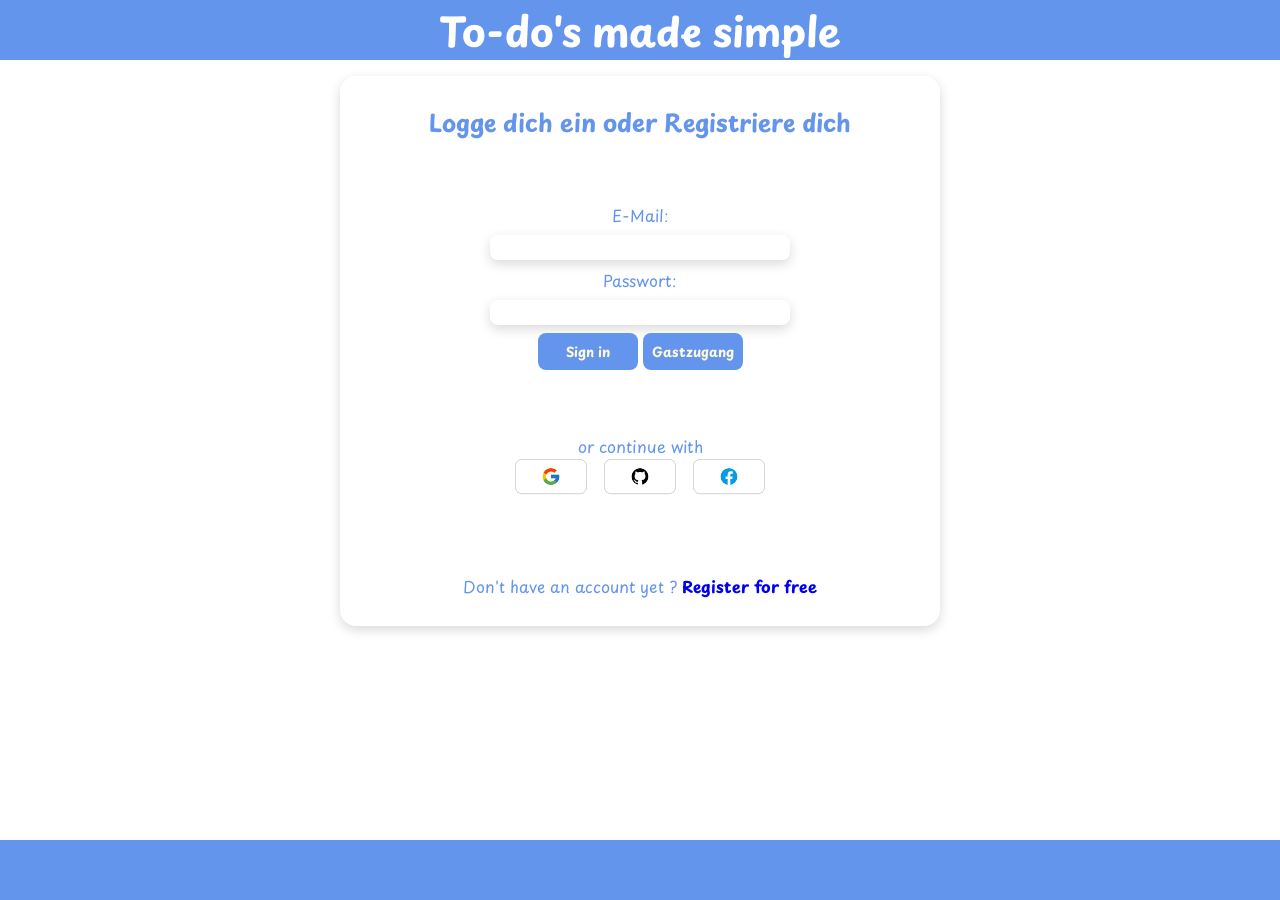
<file: index.html>
<!DOCTYPE html>
<html lang="de">

<head>
    <meta charset="UTF-8">
    <meta name="viewport" content="width=device-width, initial-scale=1.0">
    <title>Log in</title>
    <link rel="icon" type="image/svg+xml" href="assets/icons/favicon.svg">
    <link rel="stylesheet" href="styles/standart.css">
    <link rel="stylesheet" href="styles/fonts.css">
</head>

<body onload="onloadFunc()">

    <!-- <div>
        <input type="email" name="email" id="email" placeholder="Email">
        <input type="password" name="password" id="password" placeholder="Password">
        <button id="login-btn">Login</button>
    </div> -->

    <script>
        function onloadFunc() {
            checkActiveUser();
        }

        function checkActiveUser() {
            if (sessionStorage.getItem('loggedInUser')) {
                window.location.href = './pages/board.html';
            } else {
                window.location.href = './pages/login.html';
            }
        }

    </script>



</body>

</html>
</file>
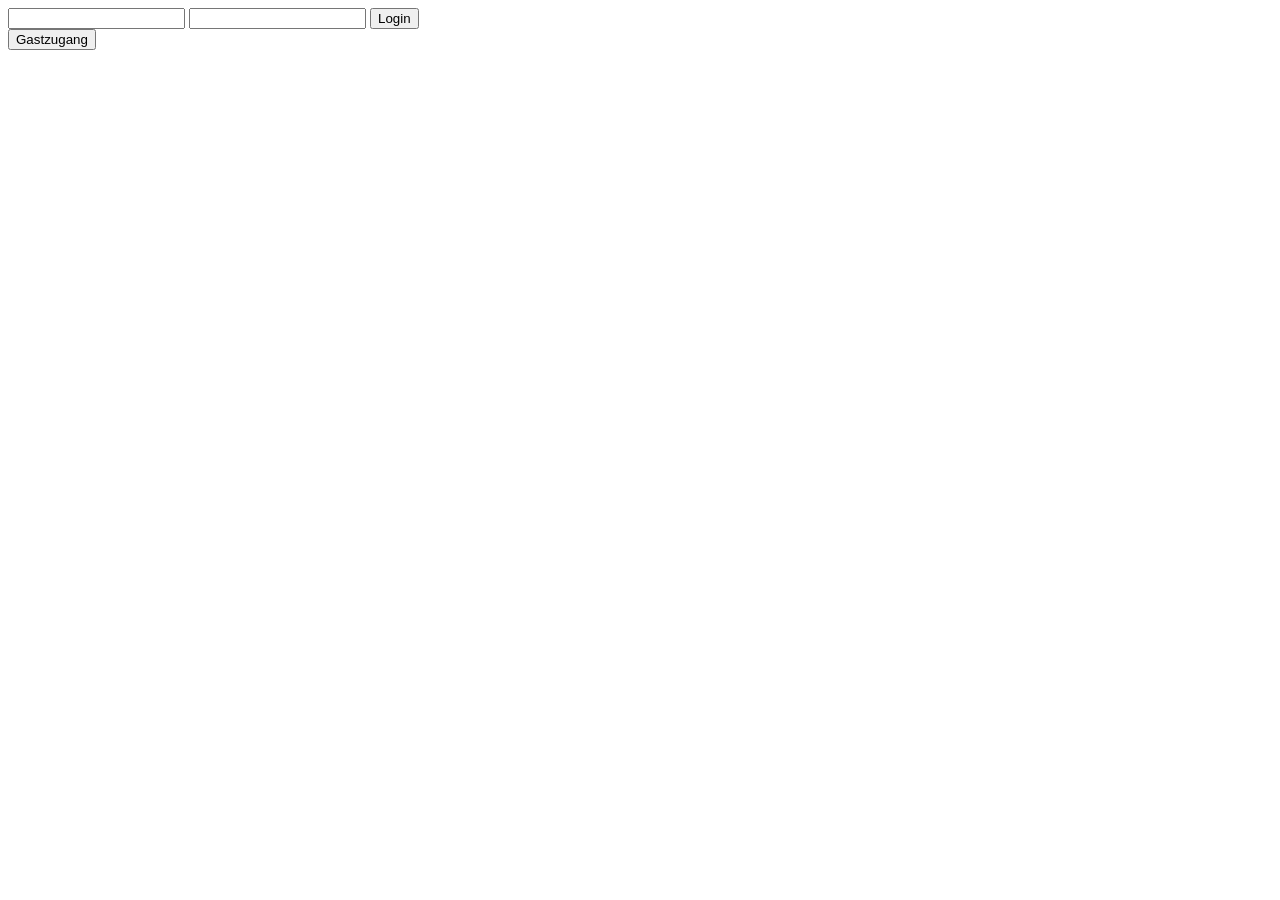
<file: login.html>
<!DOCTYPE html>
<html lang="de">

<head>
    <meta charset="UTF-8">
    <meta name="viewport" content="width=device-width, initial-scale=1.0">
    <title>Log in</title>

    <script src="./scripts/db.js"></script>
</head>

<body>

    <form onsubmit="login(); return false;">
        <input type="email" id="email" required>
        <input type="password" id="password" required>
        <button>Login</button>
    </form>
    <button>Gastzugang</button>
    <div id="msgBox"></div>

    <script>

        function login() {
            let email = document.getElementById('email');
            let password = document.getElementById('password');
            let user = users.find(user => user.email == email.value && user.password == password.value);
            console.log(user);
            if (user) {
                console.log("user gefunden");
                window.location.href = './pages/todo.html';
            }
        }

        const urlParams = new URLSearchParams(window.location.search);
        const msg = urlParams.get('msg');

        if (msg) {
            msgBox.innerHTML = msg;
            setTimeout(() => {
                const element = document.getElementById('msgBox');
                if (element) {
                    element.remove();
                }
            }, 3000);
        } else {
            // display:none;
        }

    </script>
</body>

</html>
</file>
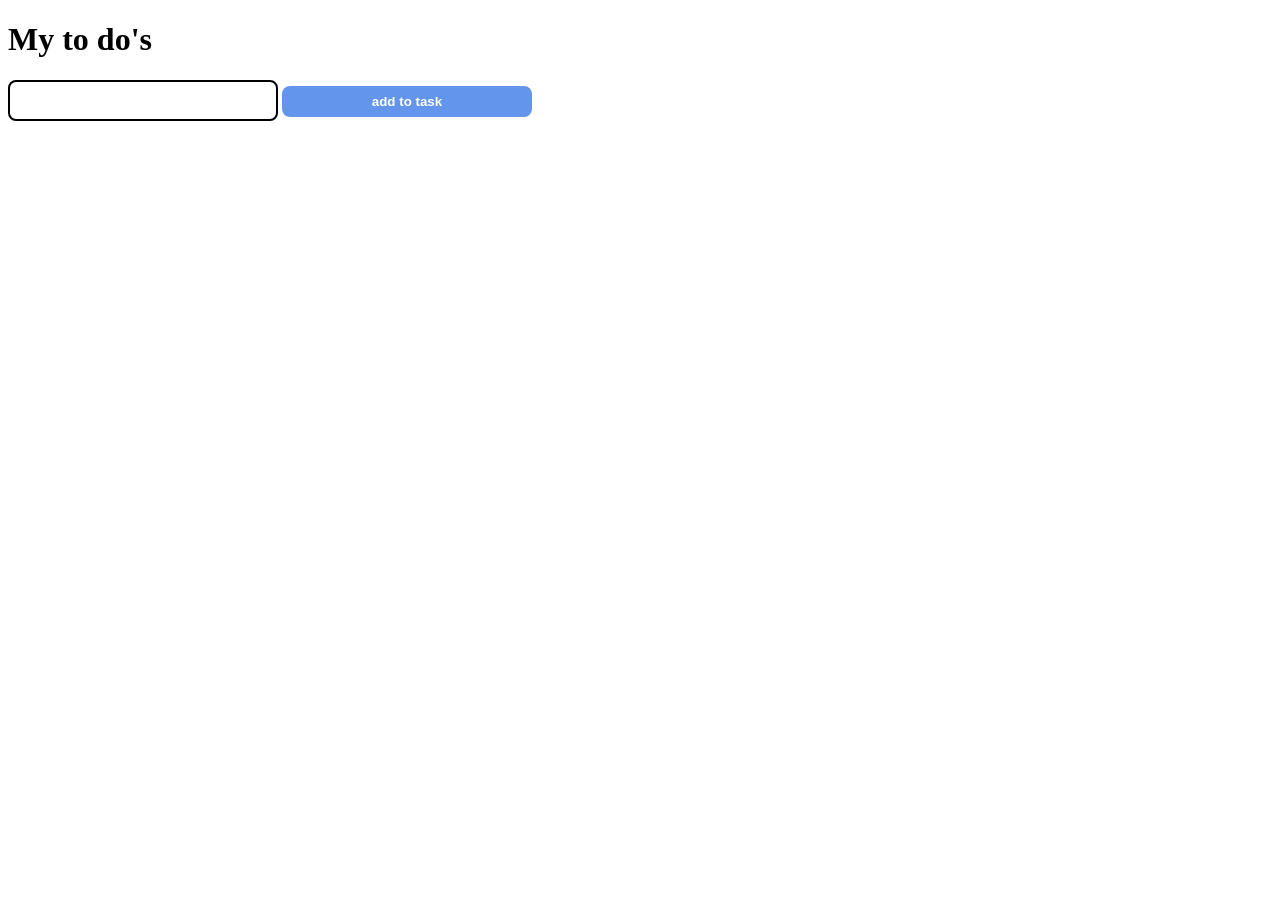
<file: todo.html>
<!DOCTYPE html>
<html lang="de">

<head>
    <meta charset="UTF-8">
    <meta name="viewport" content="width=device-width, initial-scale=1.0">
    <title>To do Liste</title>

    <link rel="stylesheet" href="./style.css">
    <link rel="stylesheet" href="./styles/assets.css">

    <script src="./script.js" defer></script>

    <link rel="preconnect" href="https://fonts.googleapis.com">
    <link rel="preconnect" href="https://fonts.gstatic.com" crossorigin>
    <link href="https://fonts.googleapis.com/css2?family=Playpen+Sans:wght@100..800&display=swap" rel="stylesheet">
</head>

<body onload="init()">

    <main>

        <h1>My to do's</h1>

        <div class="main-content-container">
            <form id="form">
                <input class="task-input" id="task-input" type="text" required minlength="4">
                <button class="btn btn-font submit-btn" type="submit">add to task</button>
            </form>
        </div>

        <div class="task-board-container">
            <div class="content-area" id="content-area"></div>
        </div>

    </main>


</body>

</html>
</file>
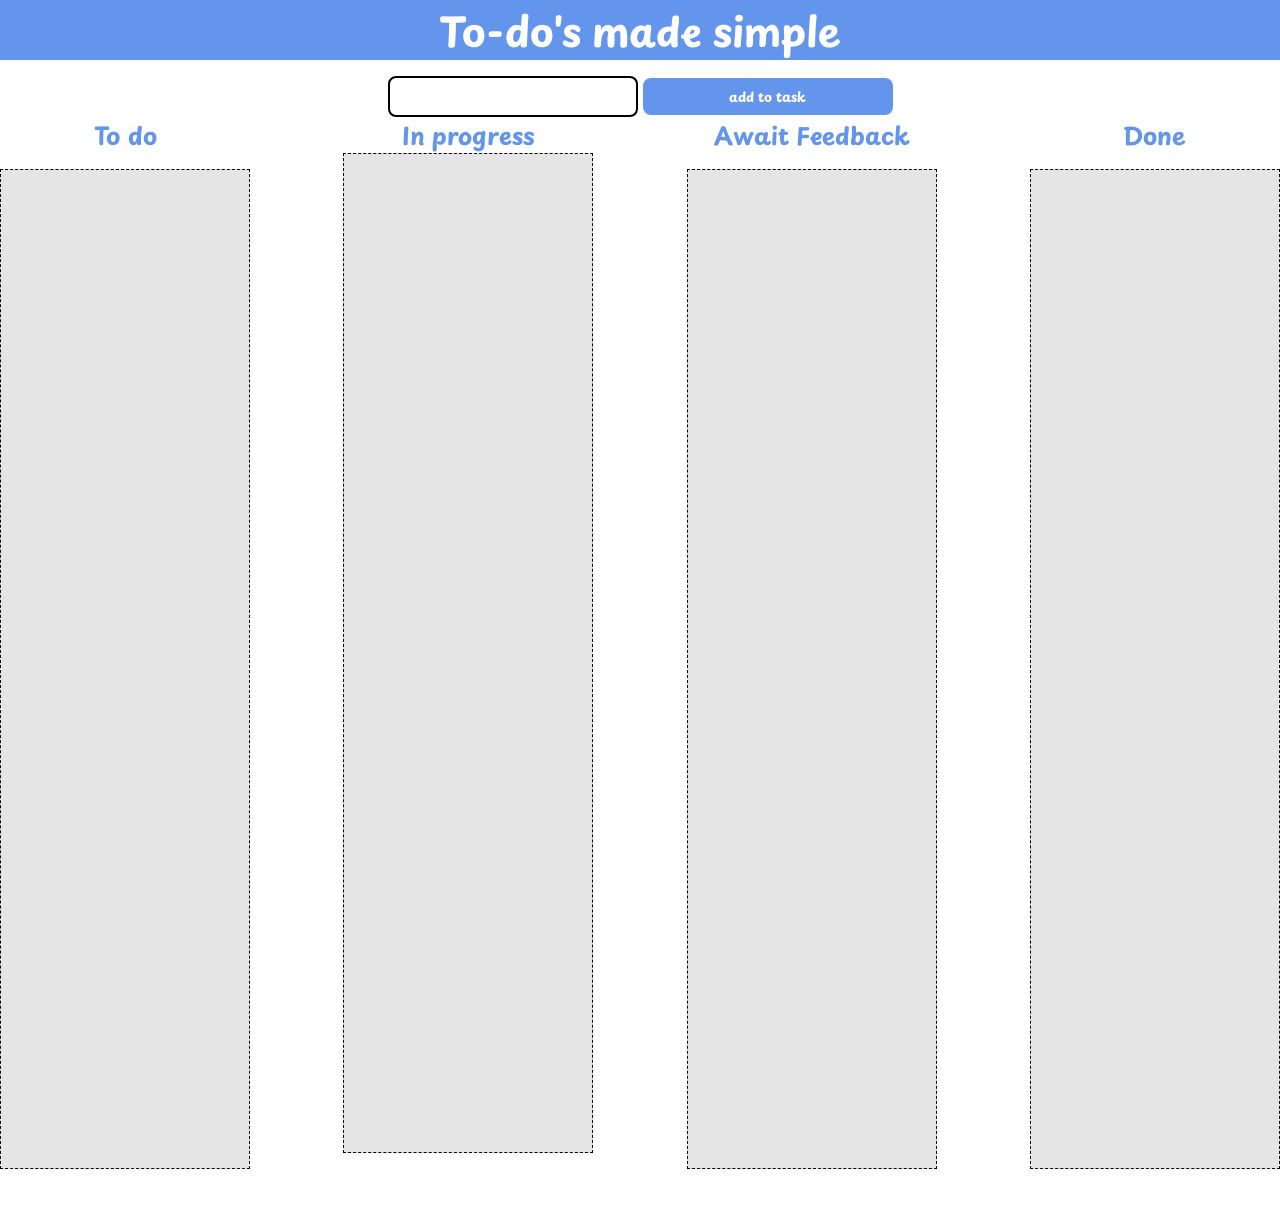
<file: pages/board.html>
<!DOCTYPE html>
<html lang="de">

<head>
    <meta charset="UTF-8">
    <meta name="viewport" content="width=device-width, initial-scale=1.0">
    <title>Board</title>
    <link rel="icon" type="image/svg+xml" href="../assets/icons/favicon.svg">

    <link rel="stylesheet" href="../styles/standart.css">
    <link rel="stylesheet" href="../style.css">
    <link rel="stylesheet" href="../styles/assets.css">
    <link rel="stylesheet" href="../styles/fonts.css">

    <script src="../scripts/firebase.js"></script>
    <script src="../script.js" defer></script>
    <script src="../scripts/db.js"></script>
    <script src="../scripts/template.js"></script>
</head>

<body onload="init()">

    <header class="page-header">
        <h1 class="page-headline">To-do's made simple</h1>
    </header>

    <main class="board-main">
        <div id="msgBox"></div>

        <div class="task-input-container">
            <form id="form">
                <input class="task-input" id="task-input" type="text" required minlength="4">
                <button class="btn submit-btn" type="submit">add to task</button>
            </form>
        </div>

        <div class="board-section-wrapper content-wrapper">

            <section class="taskboard-content-container">
                <h2 class="card-container-heading">To do</h2>
                <div id="to-dos" class="taskboard-content drag-area" ondragover="allowDrop(event)" ondrop="dropElement(event, 'to-dos')"></div>
            </section>

            <section>
                <h2 class="card-container-heading">In progress</h2>
                <div id="in-progress" class="category-container drag-area" ondragover="allowDrop(event)" ondrop="dropElement(event, 'in-progress')"></div>
            </section>

            <section>
                <h2 class="card-container-heading">Await Feedback</h2>
                <div id="await-feedback" class="taskboard-content drag-area" ondragover="allowDrop(event)" ondrop="dropElement(event, 'await-feedback')"></div>
            </section>

            <section>
                <h2 class="card-container-heading">Done</h2>
                <div id="done" class="taskboard-content drag-area" ondragover="allowDrop(event)" ondrop="dropElement(event, 'done')"></div> <!--hier werden die drag Funktionen reingeschrieben-->
            </section>
        </div>

    </main>

    <footer></footer>

</body>

</html>
</file>
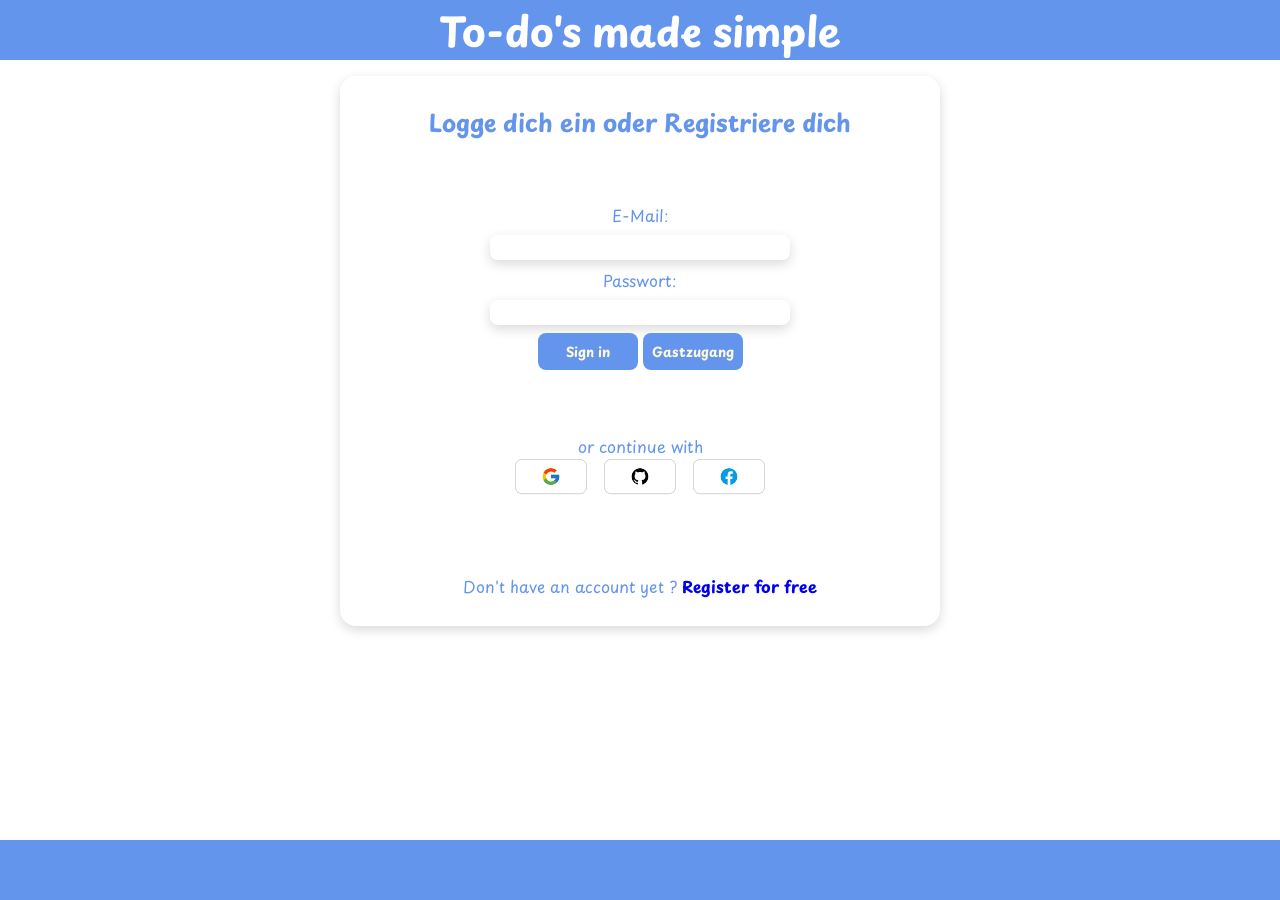
<file: pages/login.html>
<!DOCTYPE html>
<html lang="de">

<head>
    <meta charset="UTF-8">
    <meta name="viewport" content="width=device-width, initial-scale=1.0">
    <title>Log in</title>
    <link rel="icon" type="image/svg+xml" href="../assets/icons/favicon.svg">

    <link rel="stylesheet" href="../styles/standart.css">
    <link rel="stylesheet" href="../styles/login.css">
    <link rel="stylesheet" href="../styles/fonts.css">
    <link rel="stylesheet" href="../styles/assets.css">
    <link rel="stylesheet" href="../style.css">

    <script src="../scripts/db.js" defer></script>
    <script src="../scripts/login.js" defer></script>
    <script src="../scripts/firebase.js" defer></script>
</head>


<body>

    <header class="page-header">
        <h1 class="page-headline">To-do's made simple</h1>
    </header>

    <main class="login-main">

        <section class="log-in-section">
            <h2>Logge dich ein oder Registriere dich</h2>

            <form class="log-in-form" onsubmit="login(); return false;">
                <label for="email">E-Mail:</label><input type="email" id="email" required>
                <label for="password">Passwort:</label><input type="password" id="password" required>
                <div>
                    <button class="sign-in-action-btn btn">Sign in</button>
                    <button onclick="loginAsGuest()" class="sign-in-action-btn btn">Gastzugang</button>
                </div>
            </form>

            <div>
                <p class="continue">or continue with</p>
                <button id="google" class="btn"><img src="../assets/icons/google-icon.svg" alt="google"></button>
                <button id="github" class="btn"><img src="../assets/icons/git-hub-icon.svg" alt="github"></button>
                <button id="facebook" class="btn"><img src="../assets/icons/facebook-icon.svg" alt="facebook"></button>
            </div>

            <div class="register-btn-section">
                <p>Don't have an account yet ? <a class="register-link" href="./register.html">Register for free</a></p>
            </div>

        </section>

    </main>

    <footer class="page-footer"></footer>


    <div id="msgBox"></div>

</body>

</html>
</file>
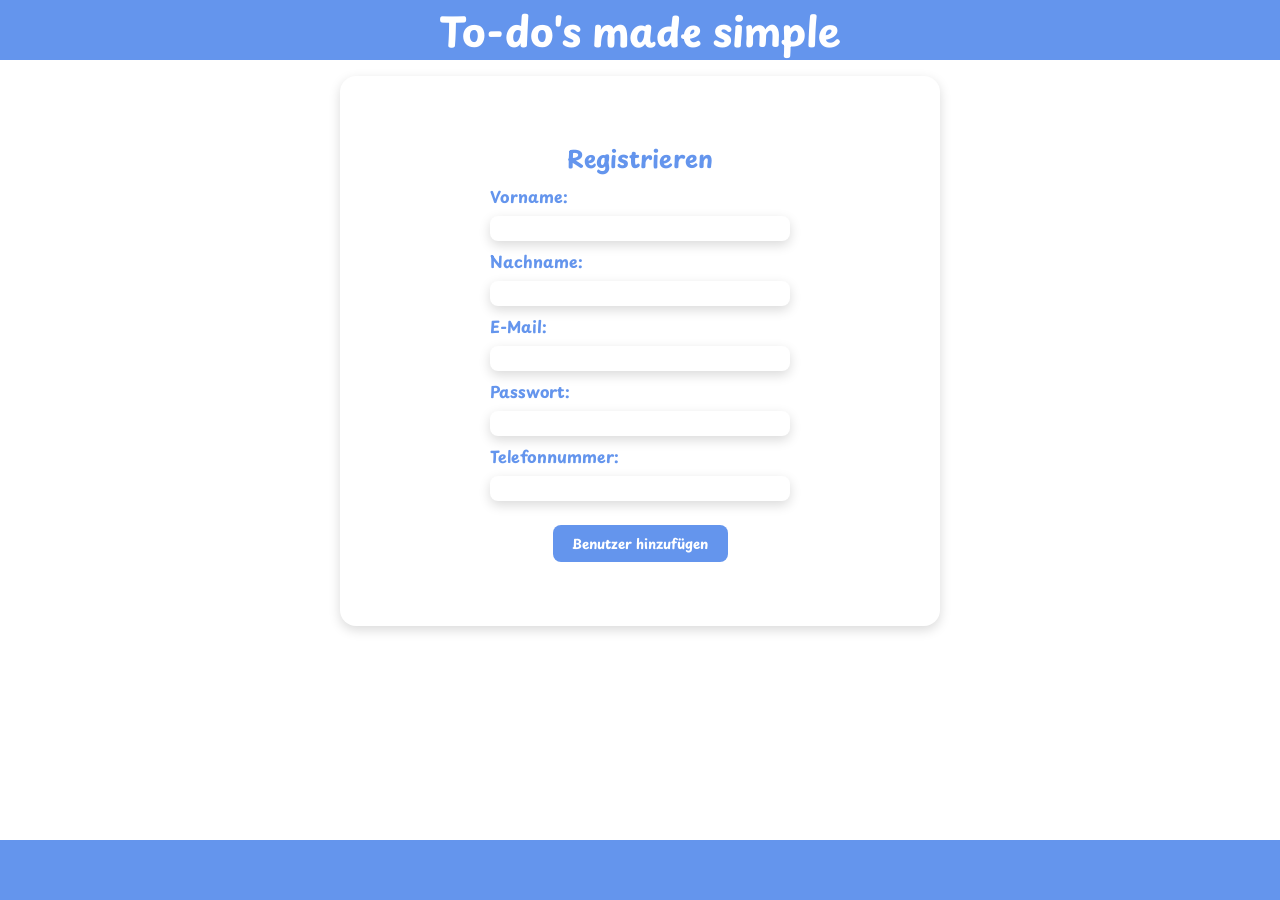
<file: pages/register.html>
<!DOCTYPE html>
<html lang="de">

<head>
    <meta charset="UTF-8">
    <meta name="viewport" content="width=device-width, initial-scale=1.0">
    <title>Register</title>
    <link rel="icon" type="image/svg+xml" href="../assets/icons/favicon.svg">
    <link rel="stylesheet" href="../styles/standart.css">

    <!-- CSS Dateien für jede HTML Datei -->
    <link rel="stylesheet" href="../style.css">
    <link rel="stylesheet" href="../styles/assets.css">
    <link rel="stylesheet" href="../styles/standart.css">
    <link rel="stylesheet" href="../styles/fonts.css">

    <!-- nur für diese Datei -->
    <link rel="stylesheet" href="../styles/register.css">

    <script src="../scripts/db.js" defer></script>
    <script src="../script.js" defer></script>
    <script src="../scripts/firebase.js" defer></script>
</head>

<body>

    <header class="page-header">
        <div class="content-wrapper">
            <h1 class="page-headline">To-do's made simple</h1>
        </div>
    </header>

    <main class="register-main">

        <section class="register-section content-wrapper">
            <h2 class="register-section-heading">Registrieren</h2>

            <form name="contact-form" class="register-form" id="register-form" onsubmit="registerUser(); return false;">
                <span>Vorname:</span><input type="text" required>
                <span>Nachname:</span><input type="text" required>
                <span>E-Mail:</span><input type="email" id="email" required>
                <span>Passwort:</span><input type="password" id="password" required>
                <span>Telefonnummer:</span><input id="tel" type="tel" required>
                <div class="center-button">
                    <button class="add-user-btn btn">Benutzer hinzufügen</button>
                </div>
            </form>

        </section>

    </main>


    <footer class="page-footer"></footer>
</body>

</html>
</file>
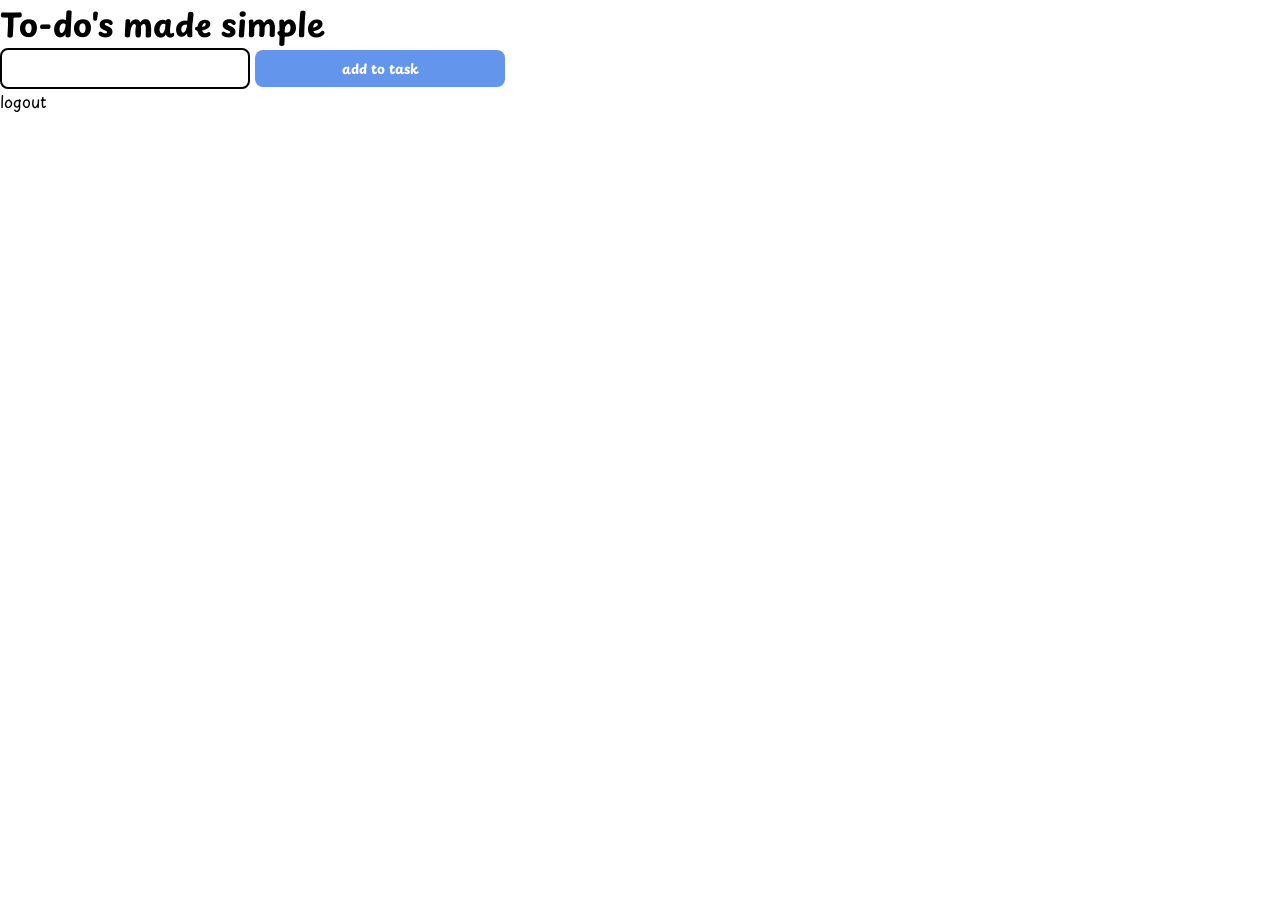
<file: pages/todo.html>
<!DOCTYPE html>
<html lang="de">

<head>
    <meta charset="UTF-8">
    <meta name="viewport" content="width=device-width, initial-scale=1.0">
    <title>To do Liste</title>
    <link rel="icon" type="image/svg+xml" href="../assets/icons/favicon.svg">

    <link rel="stylesheet" href="../styles/standart.css">
    <link rel="stylesheet" href="../style.css">
    <link rel="stylesheet" href="../styles/assets.css">
    <link rel="stylesheet" href="../styles/login.css">
    <link rel="stylesheet" href="../styles/fonts.css">

    <script src="../scripts/firebase.js"></script>
    <script src="../script.js" defer></script>
    <script src="../scripts/db.js"></script>
    <script src="../scripts/template.js"></script>
</head>

<body onload="init()">

    <header class="login-header">
        <h1 class="to-do-headline">To-do's made simple</h1>
    </header>

    <main class="to-do-main">
        <div id="msgBox"></div>

        <div class="main-content-container">
            <form id="form">
                <input class="task-input" id="task-input" type="text" required minlength="4">
                <button class="btn btn-font submit-btn" type="submit">add to task</button>
            </form>
        </div>

        <div class="task-board-container">
            <div class="content-area" id="content-area"></div>
        </div>

    </main>

    <footer>logout</footer>

</body>

</html>
</file>
<file: styles/standart.css>
* {
    box-sizing: border-box;
}

button {
    cursor: pointer;
    font-family: 'Playpen Sans', sans-serif;
}

body {
    margin: 0;
    font-family: 'Playpen Sans', sans-serif;
}

h1 {
    margin-block-end: 0;
    margin-block-start: 0;
}

h2 {
    margin-block-end: 0;
    margin-block-start: 0;
}

h3 {
    margin-block-end: 0;
    margin-block-start: 0;
}

p {
    margin-block-end: 0;
    margin-block-start: 0;
}
</file>
<file: styles/fonts.css>
@font-face {
  font-family: 'Playpen Sans';
  font-style: normal;
  font-weight: 100 800;
  font-display: swap;
  src: url(../assets/fonts/playpen-sans.woff2) format('woff2'); 
  unicode-range: U+0000-00FF, U+0131, U+0152-0153, U+02BB-02BC, U+02C6, U+02DA, U+02DC, U+0304, U+0308, U+0329, U+2000-206F, U+20AC, U+2122, U+2191, U+2193, U+2212, U+2215, U+FEFF, U+FFFD;
}

/* wichtig hierbei ist in der src den Pfad anzugeben zum fonts Order, darin befindet sich die Schriftart. Das war mein Fehler  */
</file>
<file: style.css>
.content-wrapper {
    margin: auto;
    max-width: 1440px;
    width: 100%;
}

[draggable=true] {
    cursor: grab;
}

.page-header {
    display: flex;
    align-items: center;
    justify-content: center;
    font-family: 'Playpen Sans', Arial;
    background-color: #6495ED;
    height: 60px;
    width: 100%;
}

.page-headline {
    text-align: center;
    color: white;
    font-size: 40px;
}

.board-main {
    display: flex;
    flex-direction: column;
}

.task-input-container {
    display: flex;
    margin-top: 16px;
    flex-direction: column;
    align-items: center;
}

.task-input {
    background: none;
    border-radius: 8px;
    width: 250px;
    padding: 8px;
    font-size: bold;
    border: 2px solid black;
    outline: none;
    font-family: "Playpen Sans", sans-serif;
}

ul {
    margin-block-start: 0;
    margin-block-end: 0;
    padding-inline-start: 0;
}

.board-section-wrapper {
    display: flex;
    width: 100%;
    justify-content: space-between;
}

.board-section {
    display: flex;
    flex-direction: column;
}

.taskboard-content-container {
    display: flex;
    justify-content: center;
    flex-direction: column;
}

/* .category-container {
    width: 250px;
} */

.card-container-heading {
    text-align: center;
    color: #6495ED;
}

.taskboard-content {
    margin-top: 16px;
}

.task-card-container {
    display: flex;
    align-items: center;
}

.task-item {
    display: flex;
    justify-content: center;
    align-items: center;
    border: 2px solid black;
    margin-bottom: 8px;
    width: 250px;
    height: 100px;
    border-radius: 16px;
    background-color: #6495ED;
    color: white;
}

.checkbox {
    cursor: pointer;
}

.checked {
    text-decoration: line-through;
}

.trash-icon {
    filter: invert(1);
    height: 20px;
    width: 20px;
}

.page-footer {
    display: flex;
    align-items: center;
    justify-content: center;
    font-family: 'Playpen Sans', Arial;
    background-color: #6495ED;
    height: 60px;
    width: 100%;
}

.drag-area {
    background-color: rgba(0, 0, 0, 0.1);
    border: 1px dashed black;
    margin-bottom: 50px;
    height: 1000px;
    width: 250px;
}
</file>
<file: styles/assets.css>
.btn {
    outline: none;
    background: none;
    border: none;
}

.submit-btn {
    padding: 8px;
    background-color: #6495ED;
    border-radius: 8px;
    width: 250px;
    font-weight: bold;
    color: white;
}

.to-do-btn {
    display: flex;
}

.sign-in-action-btn {
    background-color: #6495ED;
    padding: 8px;
    width: 100px;
    font-weight: bold;
    border-radius: 8px;
    color: #fff8dc;
}

.add-user-btn{
    padding: 8px;
    background-color: #6495ED;
    border-radius: 8px;
    width: 175px;
    font-weight: bold;
    color: white;
}
</file>
<file: styles/login.css>
body {
    display: flex;
    min-height: 100vh;
    flex-direction: column;
}

.login-main {
    display: flex;
    justify-content: center;
    flex: 1;
}

.log-in-section {
    display: flex;
    justify-content: space-around;
    align-items: center;
    flex-direction: column;
    gap: 8px;
    box-shadow: 0 4px 12px rgba(0, 0, 0, 0.15);
    width: 600px;
    height: 550px;
    margin-top: 16px;
    background-color: white;
    border-radius: 16px;
    color: #6495ED;
}

.log-in-form {
    display: flex;
    align-items: center;
    flex-direction: column;
    gap: 8px;
}

.log-in-form input {
    width: 300px;
    padding: 5px;
    border: none;
    border-radius: 8px;
    outline: none;
    box-shadow: 0 4px 12px rgba(0, 0, 0, 0.15);
    text-align: center;
}

.log-in-form span{
    font-weight: bold;
}

.continue {
    text-align: center;
}

.register-btn-section {
    display: flex;
    align-items: center;
    justify-content: center;
    gap: 8px;
    margin-top: 10px;
}

.register-link{
    text-decoration: none;
    font-weight: bold;
}

.register-link:visited{
    color: #6495ED;
}

@media(max-height: 633px) {
    .log-in-section {
        height: 450px;
    }
}
</file>
<file: styles/register.css>
body {
    display: flex;
    min-height: 100vh;
    flex-direction: column;
}

.register-main {
    display: flex;
    justify-content: center;
    flex: 1;
    align-items: normal;
}

.register-section {
    display: flex;
    align-items: center;
    justify-content: center;
    flex-direction: column;
    gap: 8px;
    box-shadow: 0 4px 12px rgba(0, 0, 0, 0.15);
    width: 600px;
    height: 550px;
    margin-top: 16px;
    background-color: white;
    border-radius: 16px;
}

.register-section-heading {
    color: #6495ED;
}

.register-form {
    width: 300px;
    display: flex;
    flex-direction: column;
    gap: 8px;
}

.register-form span {
    color: #6495ED;
    font-weight: bold;
}

.register-form input {
    box-shadow: 0 4px 12px rgba(0, 0, 0, 0.15);
    outline: none;
    border: none;
    padding: 5px;
    border-radius: 8px;
}

.center-button {
    display: flex;
    width: 100%;
    justify-content: center;
    margin-top: 16px;
}



@media(max-height: 633px) {
    .register-section {
        height: 450px;
    }
}
</file>
